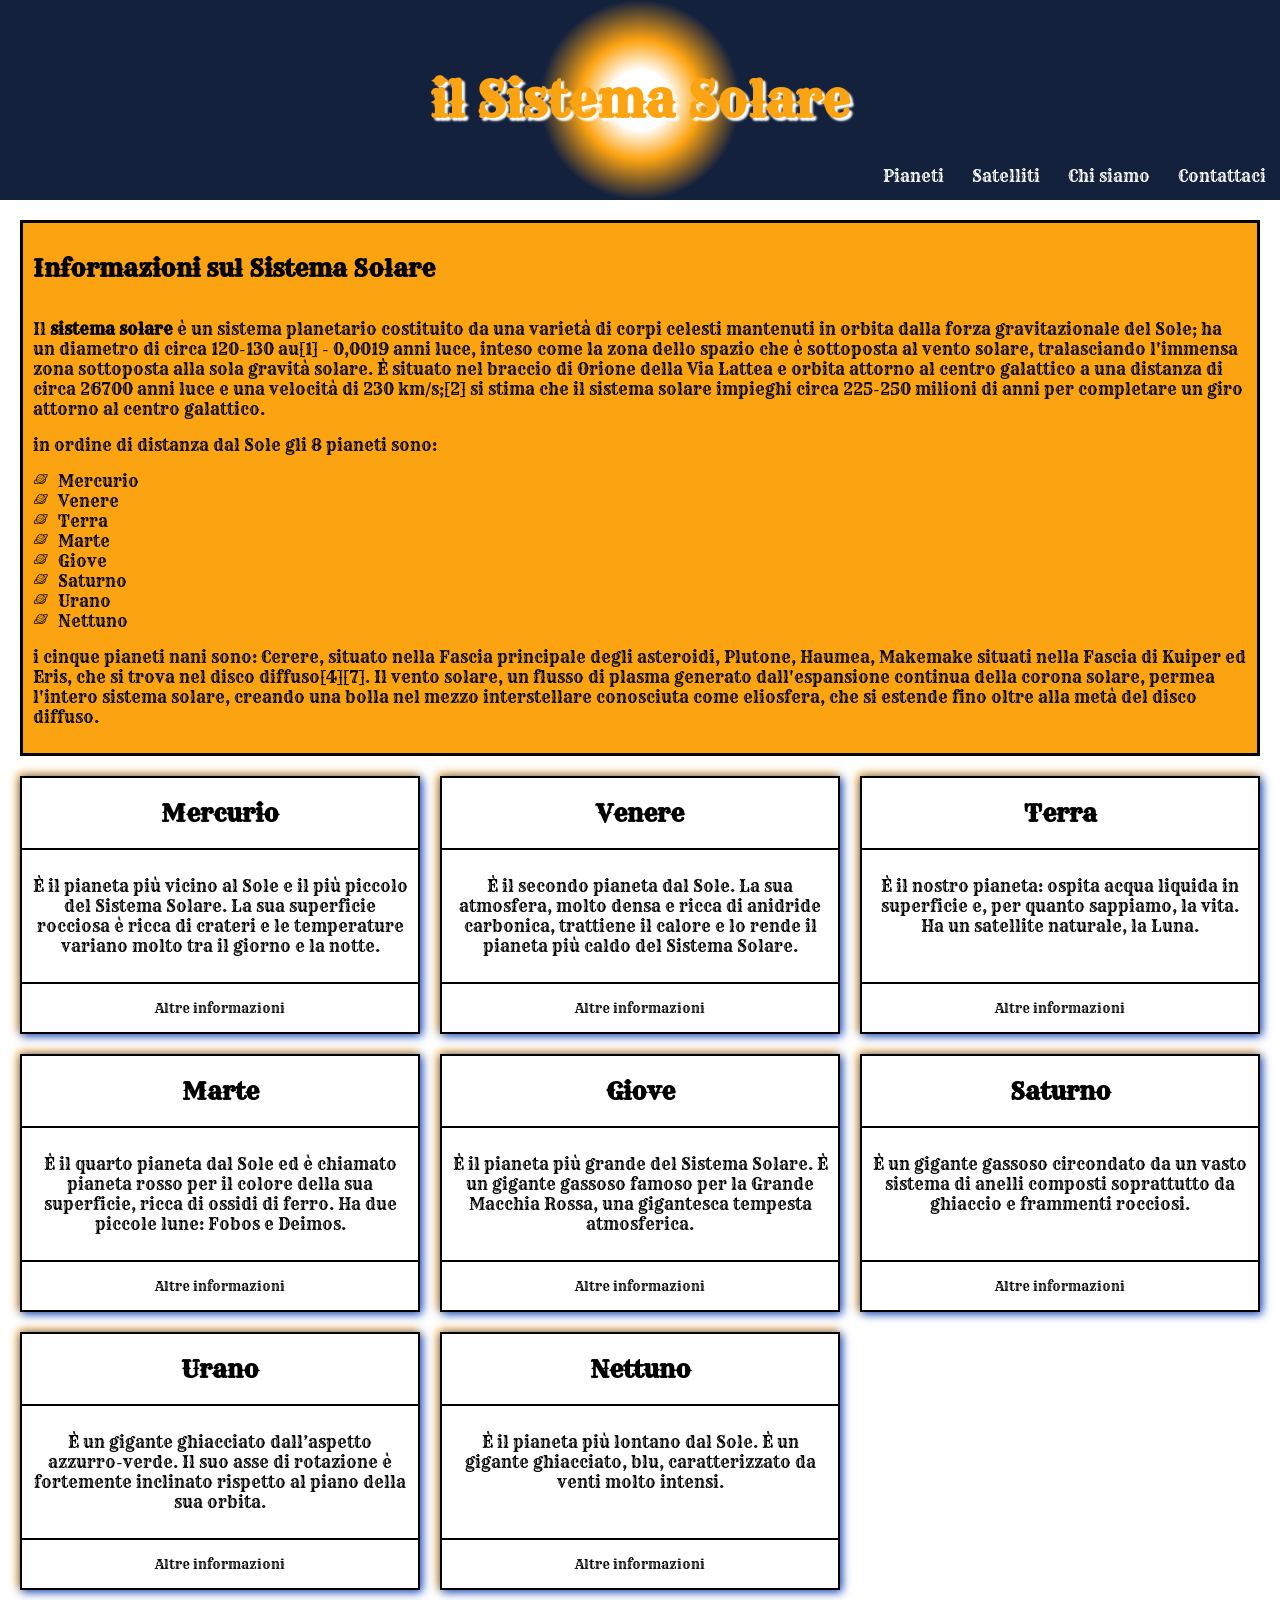
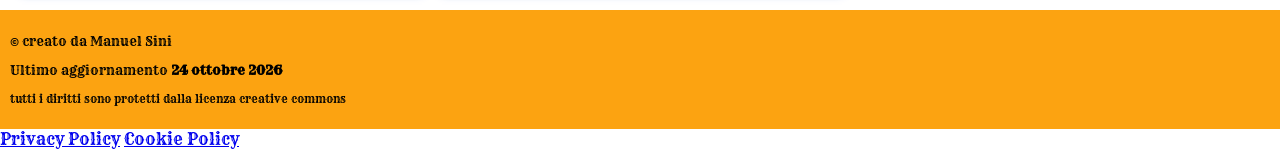
<file: index.html>
<!DOCTYPE html>
<html lang="it">
  <head>
    <script id="Cookiebot" src="https://consent.cookiebot.com/uc.js" data-cbid="a6bcc1f2-4454-4409-8b39-d6b0d7d10d8c" data-blockingmode="auto" type="text/javascript"></script>
    <meta charset="UTF-8" />
    <meta name="viewport" content="width=device-width, initial-scale=1" />
    <meta http-equiv="X-UA-Compatible" content="IE=edge" />
    <meta name="keywords" content="sistema solare,pianeti,pianeta,sole,terra" />
    <!-- prettier-ignore -->
    <meta name="description" content="Il sistema solare - una overview del nostro sistema solare"/>
    <meta name="author" content="Nicola Ciaco" />
    <meta name="generator" content="Vscode 1.82.2" />
    <meta name="copyright" content="Nicola Ciaco" />
    <meta name="robots" content="index" />
    <title>Il sistema solare</title>
    <link rel="stylesheet" href="./src/css/sistema-solare.css">
    <style>
@import url('https://fonts.googleapis.com/css2?family=Isometra&family=Rye&family=Yatra+One&display=swap');
</style>
</head>
<body>
    <header id="header_main">
        
        <h1>il Sistema Solare</h1>
        <nav class="navbar_second_level">
            <ul>
                <li class="nav-pianeti"><button type="button" aria-controls="menu-pianeti">Pianeti</button>
                 <ul class="pianeti" id="menu-pianeti">
                    <li><a href="#mercurio">Mercurio</a></li>
                    <li><a href="#venere">Venere</a></li>
                    <li><a href="#terra">Terra</a></li>
                    <li><a href="#marte">Marte</a></li>
                    <li><a href="#giove">Giove</a></li>
                    <li><a href="#saturno">Saturno</a></li>
                    <li><a href="#urano">Urano</a></li>
                    <li><a href="#nettuno">Nettuno</a></li>
                 </ul>
                </li>
                    <li class="dropdown"><a href="#satelliti">Satelliti</a>
                    
                     <div class="content_dropdown" id="satelliti">
                      <div class="row">
                          <div class="column">
                            <header>
                                <h2>Terra</h2>
                            </header>
                             <span>Luna</span>
                           </div>
                          <div class="column">
                             <header>
                                <h2>Marte</h2>
                             </header>
                             <span>Fobos</span>
                             <span>Deimos</span>
                           </div>
                          <div class="column">
                             <header>
                                <h2>Giove</h2>
                             </header>
                             <span>Io</span>
                             <span>Europa</span>
                             <span>Ganimede</span>
                             <span>Callisto</span>
                           </div>
                           <div class="clearfix"></div>
                           <div class="row">
                          <div class="column">
                             <header>
                                <h2>Saturno</h2>
                             </header>
                             <span>Titano</span>
                             <span>Encelado</span>
                             <span>Rea</span>
                             <span>Giapeto</span>
                           </div>
                          <div class="column">
                             <header>
                                <h2>Urano</h2>
                             </header>
                             <span>Titania</span>
                             <span>Oberon</span>
                             <span>Ariel</span>
                             <span>Umbriel</span>
                             <span>Miranda</span>
                           </div>
                          <div class="column">
                             <header>
                                <h2>Nettuno</h2>
                             </header>
                             <span>Tritone</span>
                             <span>Proteo</span>
                             <span>Nereide</span>
                           </div>
                           <div class="clearfix"></div>
                            
                        </div>
                     </div>
                     </div>
                    </li>
                <li><a href="#footer">Chi siamo</a></li>
                <li><a href="./src/html/contattaci.html">Contattaci</a></li>
                
            </ul>
        </nav>
    </header>
    <section id="info">
        <h2>Informazioni sul Sistema Solare</h2>
        <p>Il <strong>sistema solare</strong> è un sistema planetario costituito da una varietà di corpi celesti mantenuti in orbita dalla forza gravitazionale del Sole; ha un diametro di circa 120-130 au[1] - 0,0019 anni luce, inteso come la zona dello spazio che è sottoposta al vento solare, tralasciando l'immensa zona sottoposta alla sola gravità solare. È situato nel braccio di Orione della Via Lattea e orbita attorno al centro galattico a una distanza di circa 26700 anni luce e una velocità di 230 km/s;[2] si stima che il sistema solare impieghi circa 225-250 milioni di anni per completare un giro attorno al centro galattico.
        </p>
        <p>in ordine di distanza dal Sole gli 8 pianeti sono:</p>
        <ul>
            <li>Mercurio</li>
            <li>Venere</li>
            <li>Terra</li>
            <li>Marte</li>
            <li>Giove</li>
            <li>Saturno</li>
            <li>Urano</li>
            <li>Nettuno</li>
        </ul>
        <p>i cinque pianeti nani sono: Cerere, situato nella Fascia principale degli asteroidi, Plutone, Haumea, Makemake situati nella Fascia di Kuiper ed Eris, che si trova nel disco diffuso[4][7]. Il vento solare, un flusso di plasma generato dall'espansione continua della corona solare, permea l'intero sistema solare, creando una bolla nel mezzo interstellare conosciuta come eliosfera, che si estende fino oltre alla metà del disco diffuso.</p>
    </section>
    <main id="pianeti">
        <section class="card" id="mercurio">
            <header class="header"><h2>Mercurio</h2></header>
            <div class="body"><p>È il pianeta più vicino al Sole e il più piccolo del Sistema Solare. La sua superficie rocciosa è ricca di crateri e le temperature variano molto tra il giorno e la notte.</p></div>
            <footer class="footer"><p>Altre informazioni</p></footer>
        </section>
        <section class="card" id="venere">
            <header class="header"><h2>Venere</h2></header>
            <div class="body"><p>È il secondo pianeta dal Sole. La sua atmosfera, molto densa e ricca di anidride carbonica, trattiene il calore e lo rende il pianeta più caldo del Sistema Solare.</p></div>
            <footer class="footer"><p>Altre informazioni</p></footer>
        </section>
        <section class="card" id="terra">
            <a class="card-link" href="./src/html/terra.html">
                <header class="header"><h2>Terra</h2></header>
                <div class="body"><p>È il nostro pianeta: ospita acqua liquida in superficie e, per quanto sappiamo, la vita. Ha un satellite naturale, la Luna.</p></div>
                <footer class="footer"><p>Altre informazioni</p></footer>
            </a>
        </section>
        <section class="card" id="marte">
            <header class="header"><h2>Marte</h2></header>
            <div class="body"><p>È il quarto pianeta dal Sole ed è chiamato pianeta rosso per il colore della sua superficie, ricca di ossidi di ferro. Ha due piccole lune: Fobos e Deimos.</p></div>
            <footer class="footer"><p>Altre informazioni</p></footer>
        </section>
        <section class="card" id="giove">
            <header class="header"><h2>Giove</h2></header>
            <div class="body"><p>È il pianeta più grande del Sistema Solare. È un gigante gassoso famoso per la Grande Macchia Rossa, una gigantesca tempesta atmosferica.</p></div>
            <footer class="footer"><p>Altre informazioni</p></footer>
        </section>
        <section class="card" id="saturno">
            <header class="header"><h2>Saturno</h2></header>
            <div class="body"><p>È un gigante gassoso circondato da un vasto sistema di anelli composti soprattutto da ghiaccio e frammenti rocciosi.</p></div>
            <footer class="footer"><p>Altre informazioni</p></footer>
        </section>
        <section class="card" id="urano">
            <header class="header"><h2>Urano</h2></header>
            <div class="body"><p>È un gigante ghiacciato dall’aspetto azzurro-verde. Il suo asse di rotazione è fortemente inclinato rispetto al piano della sua orbita.</p></div>
            <footer class="footer"><p>Altre informazioni</p></footer>
        </section>
        <section class="card" id="nettuno">
            <header class="header"><h2>Nettuno</h2></header>
            <div class="body"><p>È il pianeta più lontano dal Sole. È un gigante ghiacciato, blu, caratterizzato da venti molto intensi.</p></div>
            <footer class="footer"><p>Altre informazioni</p></footer>
        </section>
    </main>
    <footer>
        <section id="footer">
            <p>
                &copy; creato da <span>Manuel Sini</span>
            </p>
            <p>Ultimo aggiornamento <time datetime="2026-10-24"><strong>24 ottobre 2026</strong></time></p>
            <p>
                <small>tutti i diritti sono protetti dalla licenza creative commons </small>
            </p>
        </section>
        <a href="https://www.iubenda.com/privacy-policy/56123687" class="iubenda-white iubenda-noiframe iubenda-embed" title="Privacy Policy ">Privacy Policy</a><script type="text/javascript">(function (w,d) {var loader = function () {var s = d.createElement("script"), tag = d.getElementsByTagName("script")[0]; s.src="https://cdn.iubenda.com/iubenda.js"; tag.parentNode.insertBefore(s,tag);}; if(w.addEventListener){w.addEventListener("load", loader, false);}else if(w.attachEvent){w.attachEvent("onload", loader);}else{w.onload = loader;}})(window, document);</script>
        <a href="https://www.iubenda.com/privacy-policy/56123687/cookie-policy" class="iubenda-white iubenda-noiframe iubenda-embed" title="Cookie Policy ">Cookie Policy</a><script type="text/javascript">(function (w,d) {var loader = function () {var s = d.createElement("script"), tag = d.getElementsByTagName("script")[0]; s.src="https://cdn.iubenda.com/iubenda.js"; tag.parentNode.insertBefore(s,tag);}; if(w.addEventListener){w.addEventListener("load", loader, false);}else if(w.attachEvent){w.attachEvent("onload", loader);}else{w.onload = loader;}})(window, document);</script>
    </footer>
</body>
</html>
</file>
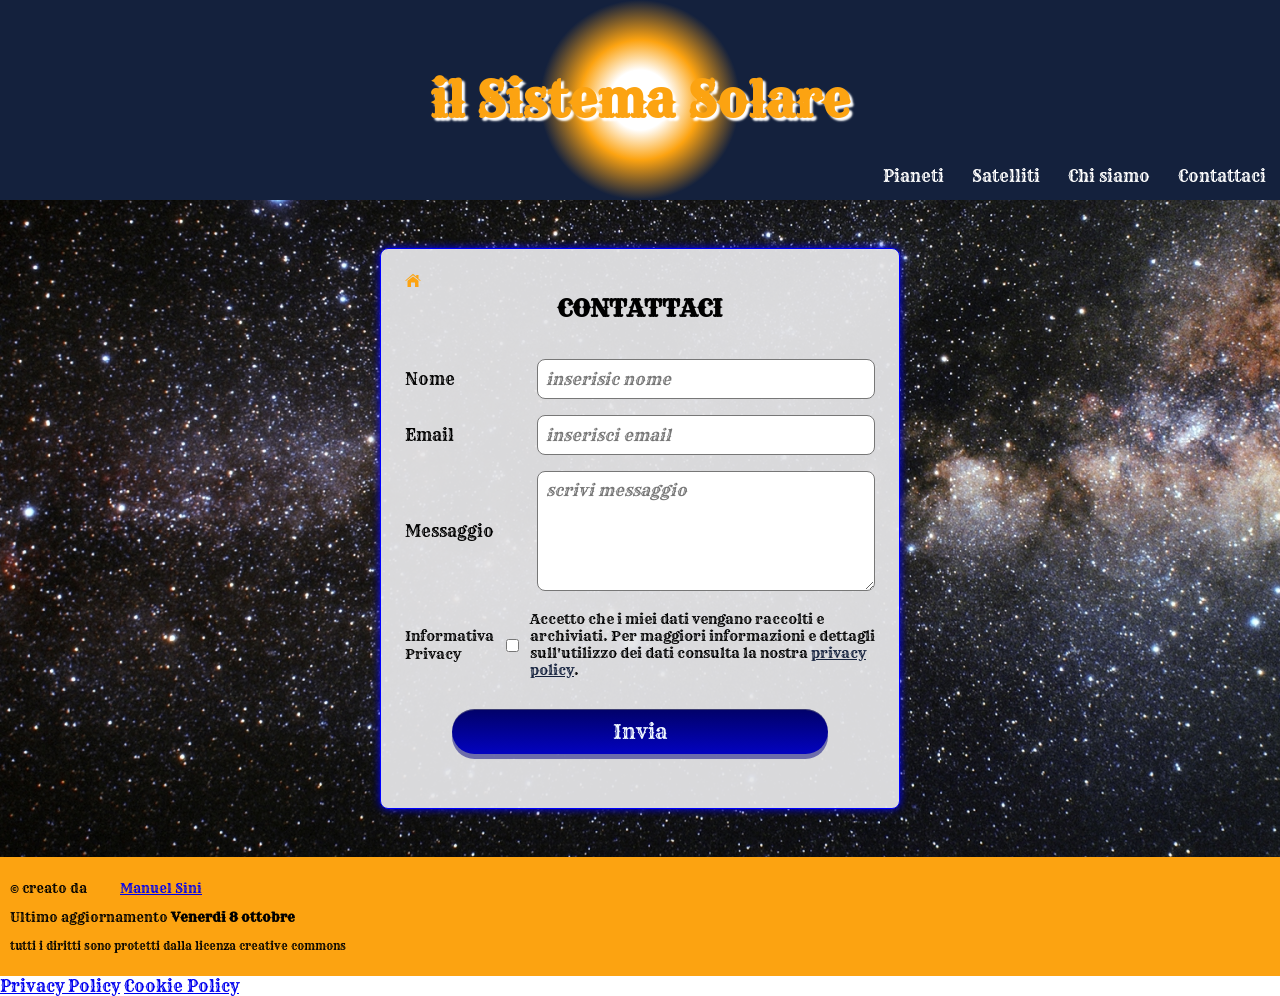
<file: src/html/contattaci.html>
<!DOCTYPE html>
<html lang="it">
  <head>
    <meta charset="UTF-8" />
    <meta name="viewport" content="width=device-width, initial-scale=1" />
    <meta http-equiv="X-UA-Compatible" content="IE=edge" />
    <meta name="keywords" content="sistema solare,pianeti,pianeta,sole,terra" />
    <!-- prettier-ignore -->
    <meta name="description" content="Il sistema solare - una overview del nostro sistema solare"/>
    <meta name="author" content="Nicola Ciaco" />
    <meta name="generator" content="Vscode 1.82.2" />
    <meta name="copyright" content="Nicola Ciaco" />
    <meta name="robots" content="index" />
    <title>Contattaci | Il sistema solare</title>
    <link rel="stylesheet" href="../css/sistema-solare.css">
    <link rel="stylesheet" href="../css/contattaci.css">
    <style>
@import url('https://fonts.googleapis.com/css2?family=Isometra&family=Rye&family=Yatra+One&display=swap');
</style>
</head>
<body>
    <header id="header_main">
        
        <h1>il Sistema Solare</h1>
        <nav class="navbar_second_level">
            <ul>
                <li class="nav-pianeti"><button type="button" aria-controls="menu-pianeti">Pianeti</button>
                <ul class="pianeti" id="menu-pianeti">
                    <li><a href="../../index.html#mercurio">Mercurio</a></li>
                    <li><a href="../../index.html#venere">Venere</a></li>
                    <li><a href="../../index.html#terra">Terra</a></li>
                    <li><a href="../../index.html#marte">Marte</a></li>
                    <li><a href="../../index.html#giove">Giove</a></li>
                    <li><a href="../../index.html#saturno">Saturno</a></li>
                    <li><a href="../../index.html#urano">Urano</a></li>
                    <li><a href="../../index.html#nettuno">Nettuno</a></li>
                </ul>
                </li>
            
                    <li class="dropdown"><a href="#satelliti">Satelliti</a>
                    
                     <div class="content_dropdown" id="satelliti">
                      <div class="row">
                          <div class="column">
                            <header>
                                <h2>Terra</h2>
                            </header>
                             <span>Luna</span>
                           </div>
                          <div class="column">
                             <header>
                                <h2>Marte</h2>
                             </header>
                             <span>Fobos</span>
                             <span>Deimos</span>
                           </div>
                          <div class="column">
                             <header>
                                <h2>Giove</h2>
                             </header>
                             <span>Io</span>
                             <span>Europa</span>
                             <span>Ganimede</span>
                             <span>Callisto</span>
                           </div>
                           <div class="clearfix"></div>
                           <div class="row">
                          <div class="column">
                             <header>
                                <h2>Saturno</h2>
                             </header>
                             <span>Titano</span>
                             <span>Encelado</span>
                             <span>Rea</span>
                             <span>Giapeto</span>
                           </div>
                          <div class="column">
                             <header>
                                <h2>Urano</h2>
                             </header>
                             <span>Titania</span>
                             <span>Oberon</span>
                             <span>Ariel</span>
                             <span>Umbriel</span>
                             <span>Miranda</span>
                           </div>
                          <div class="column">
                             <header>
                                <h2>Nettuno</h2>
                             </header>
                             <span>Tritone</span>
                             <span>Proteo</span>
                             <span>Nereide</span>
                           </div>
                           <div class="clearfix"></div>
                            
                        </div>
                     </div>
                     </div>
                    </li>
                <li><a href="../../index.html#footer">Chi siamo</a></li>
                <li><a href="contattaci.html">Contattaci</a></li>
                
            </ul>
        </nav>
    </header>
    <main class="contact-page">
      <section class="form" aria-labelledby="contact-title">
        <a class="back-home" href="../../index.html" aria-label="Torna alla pagina iniziale"><img src="../../assets/img/icons8-home-page-16.png" alt=""></a>
        <h2 id="contact-title">CONTATTACI</h2>
        <form>
          <p>
            <label for="name">Nome</label>
            <input type="text" name="name" id="name" placeholder="inserisic nome">
          </p>
          <p>
            <label for="email">Email</label>
            <input type="email" name="email" id="email" placeholder="inserisci email">
          </p>
          <p>
            <label for="message">Messaggio</label>
            <textarea name="message" id="message" placeholder="scrivi messaggio"></textarea>
          </p>
          <div class="privacy">
            <label for="privacy-check">Informativa Privacy</label>
            <input type="checkbox" name="privacy-check" id="privacy-check">
            <p>Accetto che i miei dati vengano raccolti e archiviati. Per maggiori informazioni e dettagli sull'utilizzo dei dati consulta la nostra <a href="#">privacy policy</a>.</p>
          </div>
          <button type="submit" id="submit">Invia</button>
        </form>
      </section>
    </main>
     <footer>
        <section id="footer">
            <p>
                &copy; creato da <a href="#">Manuel Sini</a>
            </p>
            <p>Ultimo aggiornamento <time datetime="2026-10-09"><strong>Venerdi 8 ottobre</strong></time></p>
            <p>
                <small>tutti i diritti sono protetti dalla licenza creative commons </small>
            </p>
        </section>
        <a href="https://www.iubenda.com/privacy-policy/56123687" class="iubenda-white iubenda-noiframe iubenda-embed" title="Privacy Policy ">Privacy Policy</a><script type="text/javascript">(function (w,d) {var loader = function () {var s = d.createElement("script"), tag = d.getElementsByTagName("script")[0]; s.src="https://cdn.iubenda.com/iubenda.js"; tag.parentNode.insertBefore(s,tag);}; if(w.addEventListener){w.addEventListener("load", loader, false);}else if(w.attachEvent){w.attachEvent("onload", loader);}else{w.onload = loader;}})(window, document);</script>
        <a href="https://www.iubenda.com/privacy-policy/56123687/cookie-policy" class="iubenda-white iubenda-noiframe iubenda-embed" title="Cookie Policy ">Cookie Policy</a><script type="text/javascript">(function (w,d) {var loader = function () {var s = d.createElement("script"), tag = d.getElementsByTagName("script")[0]; s.src="https://cdn.iubenda.com/iubenda.js"; tag.parentNode.insertBefore(s,tag);}; if(w.addEventListener){w.addEventListener("load", loader, false);}else if(w.attachEvent){w.attachEvent("onload", loader);}else{w.onload = loader;}})(window, document);</script>
    </footer>
    
</body>
</html>
</file>
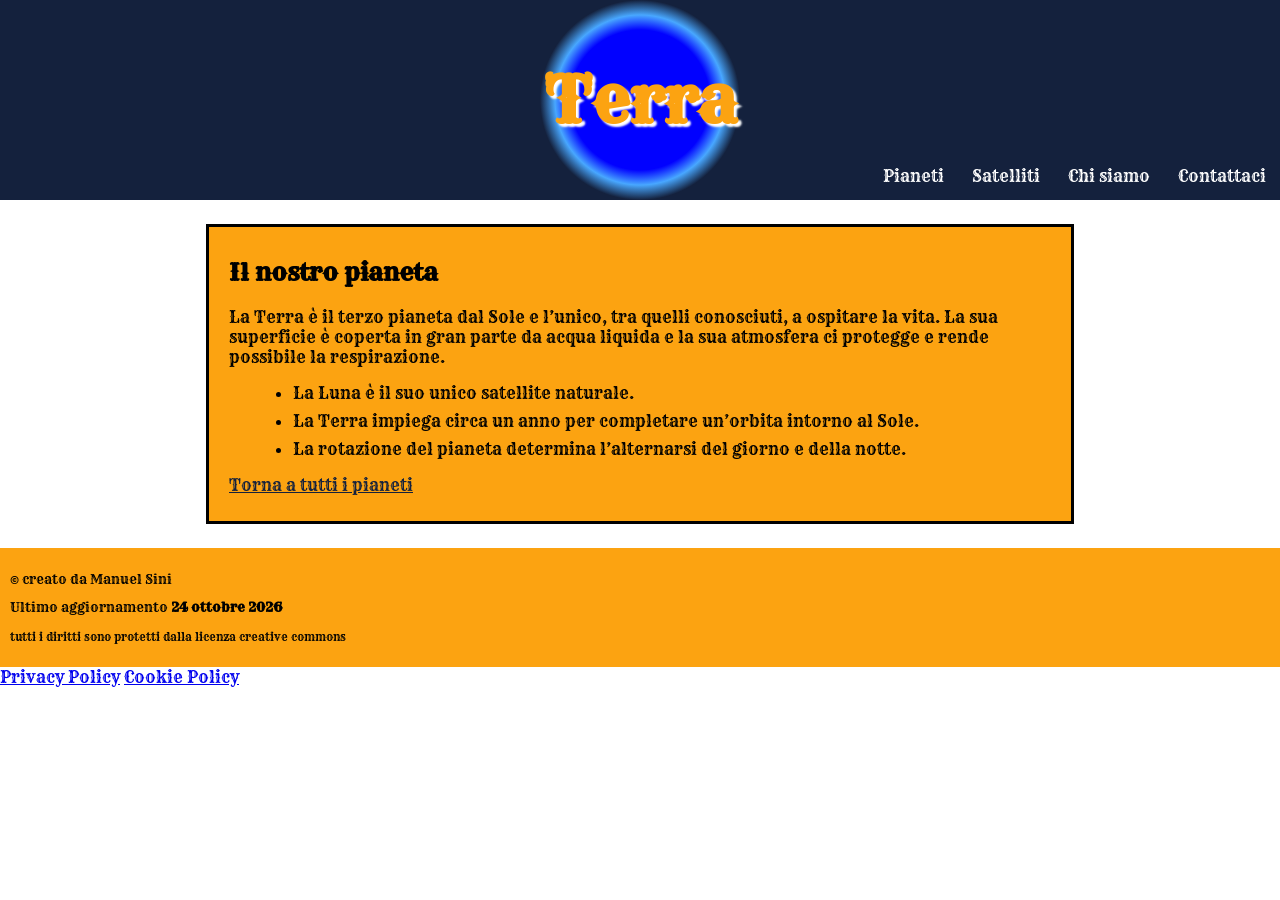
<file: src/html/terra.html>
<!DOCTYPE html>
<html lang="it">
  <head>
    <meta charset="UTF-8" />
    <meta name="viewport" content="width=device-width, initial-scale=1" />
    <meta http-equiv="X-UA-Compatible" content="IE=edge" />
    <meta name="keywords" content="sistema solare,pianeti,pianeta,sole,terra" />
    <!-- prettier-ignore -->
    <meta name="description" content="Il sistema solare - una overview del nostro sistema solare"/>
    <meta name="author" content="Nicola Ciaco" />
    <meta name="generator" content="Vscode 1.82.2" />
    <meta name="copyright" content="Nicola Ciaco" />
    <meta name="robots" content="index" />
    <title>Terra | Il sistema solare</title>
    <link rel="stylesheet" href="../css/terra.css">
    <style>
@import url('https://fonts.googleapis.com/css2?family=Isometra&family=Rye&family=Yatra+One&display=swap');
</style>
</head>
<body>
    <header id="header_main">
        
        <h1>Terra</h1>
        <nav class="navbar_second_level">
            <ul>
                <li class="nav-pianeti"><button type="button" aria-controls="menu-pianeti">Pianeti</button>
                 <ul class="pianeti" id="menu-pianeti">
                    <li><a href="../../index.html#mercurio">Mercurio</a></li>
                    <li><a href="../../index.html#venere">Venere</a></li>
                    <li><a href="../../index.html#terra">Terra</a></li>
                    <li><a href="../../index.html#marte">Marte</a></li>
                    <li><a href="../../index.html#giove">Giove</a></li>
                    <li><a href="../../index.html#saturno">Saturno</a></li>
                    <li><a href="../../index.html#urano">Urano</a></li>
                    <li><a href="../../index.html#nettuno">Nettuno</a></li>
                 </ul>
                </li>
                    <li class="dropdown"><a href="#satelliti">Satelliti</a>
                    
                     <div class="content_dropdown" id="satelliti">
                      <div class="row">
                          <div class="column">
                            <header>
                                <h2>Terra</h2>
                            </header>
                             <span>Luna</span>
                           </div>
                          <div class="column">
                             <header>
                                <h2>Marte</h2>
                             </header>
                             <span>Fobos</span>
                             <span>Deimos</span>
                           </div>
                          <div class="column">
                             <header>
                                <h2>Giove</h2>
                             </header>
                             <span>Io</span>
                             <span>Europa</span>
                             <span>Ganimede</span>
                             <span>Callisto</span>
                           </div>
                           <div class="clearfix"></div>
                           <div class="row">
                          <div class="column">
                             <header>
                                <h2>Saturno</h2>
                             </header>
                             <span>Titano</span>
                             <span>Encelado</span>
                             <span>Rea</span>
                             <span>Giapeto</span>
                           </div>
                          <div class="column">
                             <header>
                                <h2>Urano</h2>
                             </header>
                             <span>Titania</span>
                             <span>Oberon</span>
                             <span>Ariel</span>
                             <span>Umbriel</span>
                             <span>Miranda</span>
                           </div>
                          <div class="column">
                             <header>
                                <h2>Nettuno</h2>
                             </header>
                             <span>Tritone</span>
                             <span>Proteo</span>
                             <span>Nereide</span>
                           </div>
                           <div class="clearfix"></div>
                            
                        </div>
                     </div>
                     </div>
                    </li>
                <li><a href="../../index.html#footer">Chi siamo</a></li>
                <li><a href="contattaci.html">Contattaci</a></li>
                
            </ul>
        </nav>
    </header>
    <main id="terra-info">
        <section id="info">
            <h2>Il nostro pianeta</h2>
            <p>La Terra è il terzo pianeta dal Sole e l’unico, tra quelli conosciuti, a ospitare la vita. La sua superficie è coperta in gran parte da acqua liquida e la sua atmosfera ci protegge e rende possibile la respirazione.</p>
            <ul>
                <li>La Luna è il suo unico satellite naturale.</li>
                <li>La Terra impiega circa un anno per completare un’orbita intorno al Sole.</li>
                <li>La rotazione del pianeta determina l’alternarsi del giorno e della notte.</li>
            </ul>
            <p><a href="../../index.html#pianeti">Torna a tutti i pianeti</a></p>
        </section>
    </main>
    <footer>
        <section id="footer">
            <p>
                &copy; creato da <span>Manuel Sini</span>
            </p>
            <p>Ultimo aggiornamento <time datetime="2026-10-24"><strong>24 ottobre 2026</strong></time></p>
            <p>
                <small>tutti i diritti sono protetti dalla licenza creative commons </small>
            </p>
        </section>
        <a href="https://www.iubenda.com/privacy-policy/56123687" class="iubenda-white iubenda-noiframe iubenda-embed" title="Privacy Policy ">Privacy Policy</a><script type="text/javascript">(function (w,d) {var loader = function () {var s = d.createElement("script"), tag = d.getElementsByTagName("script")[0]; s.src="https://cdn.iubenda.com/iubenda.js"; tag.parentNode.insertBefore(s,tag);}; if(w.addEventListener){w.addEventListener("load", loader, false);}else if(w.attachEvent){w.attachEvent("onload", loader);}else{w.onload = loader;}})(window, document);</script>
        <a href="https://www.iubenda.com/privacy-policy/56123687/cookie-policy" class="iubenda-white iubenda-noiframe iubenda-embed" title="Cookie Policy ">Cookie Policy</a><script type="text/javascript">(function (w,d) {var loader = function () {var s = d.createElement("script"), tag = d.getElementsByTagName("script")[0]; s.src="https://cdn.iubenda.com/iubenda.js"; tag.parentNode.insertBefore(s,tag);}; if(w.addEventListener){w.addEventListener("load", loader, false);}else if(w.attachEvent){w.attachEvent("onload", loader);}else{w.onload = loader;}})(window, document);</script>
    </footer>
</body>
</html>
</file>
<file: src/css/sistema-solare.css>
*{font-family: inherit;
    box-sizing: border-box;
}
body{margin: 0;
    padding: 0; 
     font-family: "Rye", serif;
}

/* HEADER */

#header_main{
    margin-top: 0;
    text-align: center;
    width: 100%;
    height: 200px;
    line-height: 200px;
    background-image: radial-gradient(circle closest-side ,#ffffffff 30px, #fca311ff 60px, #14213dff);
    position: relative;
}
h1{
    font-size: 3rem;
    color: #fca311ff;
    text-shadow: 3px 3px 2px #ffffffff;
    margin: 0;
    padding: 0; 
     float: left;
     position: absolute;
    left: 50%;
    transform: translateX(-50%);
}
/* NAVBAR */
.navbar_second_level {
   /*  padding-top: 165px; */
    position: absolute;
    right: 0;
    bottom: 0;
    line-height: normal;
    z-index: 100;
}

.navbar_second_level > ul,
 .navbar_second_level > ul ul  {
    margin: 0;
    padding: 0;
}

.navbar_second_level > ul > li {
    float: none;
    list-style: none;       
}
.navbar_second_level > ul {
    display: flex;
    justify-content: flex-end;
}
.navbar_second_level > ul > li > a,
.navbar_second_level > ul > li.nav-pianeti > button {
    display: block;
    color: white;
    text-decoration: none;
    padding: 14px;
}
.navbar_second_level > ul > li.nav-pianeti > button {
    border: 0;
    background: none;
    font: inherit;
    cursor: pointer;
}
.navbar_second_level > ul > li.nav-pianeti:hover > ul.pianeti,
.navbar_second_level > ul > li.nav-pianeti:focus-within > ul.pianeti{
    display: block;
}
/* NAVBAR SECONDO LIVELLO */

.navbar_second_level ul ul.pianeti{
    position: absolute;
    display: none;
}
.navbar_second_level ul ul.pianeti li{
    list-style: none;
    max-width: 100%;
}
 .navbar_second_level  ul  ul.pianeti:first-of-type li a{
      display: block;
    color: white;
    text-decoration: none;
    line-height: normal;
    background-color: #14213dff;
    padding: 5px;
    border: 1px solid #ffffffff;
 }
 .navbar_second_level ul ul.pianeti > li:hover a {
   
    background-color: #fca311ff;
    color: #14213dff;
 }

/*  MENU DROPDOWN */

li.dropdown:hover .content_dropdown,
li.dropdown:focus-within .content_dropdown {
    display: block;
}
.content_dropdown{
    background-color: rgb(214, 213, 213);
    position: absolute;
    top: 100%;
    right: 0;
    width: 100vw;
    display: none;
   box-shadow: 5px 5px 15px, inset 5px -5px 10px;
}
 .column{
    float: left;
    width: 33.3333%;
    padding-bottom: 15px;
}
.column span{
    display: block;
    color: #14213dff;
    padding: 4px;
}

/* MAIN */

h2{
    font-size: 1.5rem;
    margin: 0;
    padding: 20px 0;
}
section#info{
    background-color: #fca311ff;
    border: 3px solid #000000ff;
    margin: 20px;
    padding: 10px;
}
ul{
    padding: 0;
}
section li{   
   list-style: none;
   background-image: url(../../assets/img/icons8-planet-16.png);
   background-repeat: no-repeat;
   padding-left: 25px;
}

/* Main cards */

main#pianeti{
    display: grid;
    grid-template-columns: repeat(3, minmax(0, 1fr));
    grid-auto-rows: 1fr;
    gap: 20px;
    margin: 20px;
}
section.card{
    display: flex;
    flex-direction: column;
    cursor: pointer;
    border: 2px solid #000000ff;
    box-shadow: 2px 2px 9px rgb(7, 74, 216), -2px -2px 9px#fca311ff;
    scroll-margin-top: 1rem;
}
.card-link{
    display: flex;
    flex: 1;
    flex-direction: column;
    color: inherit;
    text-decoration: none;
}

section.card:hover > header.header h2,
section.card:focus-within > header.header h2,
.card-link:hover > header.header h2,
.card-link:focus-visible > header.header h2{
    color: #fca311ff;
    background-color: rgb(0, 44, 140);
}
.clearfix{
    clear: both;
}
header.header{
    border-bottom:2px solid #000000ff;
    text-align: center;
}
div.body{
    flex: 1;
    padding: 10px;
}
 div.body p{
    text-align: center;
}
footer.footer{
    border-top: 2px solid #000000ff ;
    text-align: center;
}
footer.footer p{ cursor:pointer;
    padding: 8px ;
    margin: 8px 10%;
    font-size: 0.8rem;
}
footer.footer a{
    color: inherit;
    text-decoration: none;
}
footer.footer p:hover{
    border-radius:80px ;
    background-color: rgb(6, 6, 186);
    color: #fca311ff;
}

/* FOOTER */

section#footer{
    margin: 0;
    background-color: #fca311ff;
    
     padding: 10px 10px;
}
section#footer p a{
    margin-left: 30px;
}
section#footer p{
    font-size: 0.8rem;
}

@media (max-width: 900px){
    main#pianeti{
        grid-template-columns: repeat(3, minmax(0, 1fr));
    }
}

@media (max-width: 560px){
    #header_main{
        height: 180px;
    }
    h1{
        font-size: 2.25rem;
        top: 20px;
        line-height: 1.2;
    }
    .navbar_second_level{
        width: 100%;
    }
    .navbar_second_level > ul{
        justify-content: center;
    }
    .navbar_second_level > ul > li > a,
    .navbar_second_level > ul > li.nav-pianeti > button{
        padding: 12px 8px;
        font-size: 0.85rem;
    }
    main#pianeti{
        grid-template-columns: 1fr;
        margin: 12px;
    }
    section#info{
        margin: 12px;
    }
}
</file>
<file: src/css/contattaci.css>
body{
    min-height: 100vh;
    display: flex;
    flex-direction: column;
    background-image: url(../../assets/img/back7.jpg);
    background-repeat: no-repeat;
    background-position: center;
    background-size: cover;
    background-attachment: fixed;
}

.contact-page{
    flex: 1;
    display: flex;
    justify-content: center;
    padding: 48px 16px;
}

.form{
    position: relative;
    width: 100%;
    max-width: 520px;
    height: fit-content;
    padding: 24px;
    background-color: rgba(230, 230, 232, 0.94);
    border: 1px solid blue;
    border-radius: 8px;
    box-shadow: 0 0 9px blue;
}

.form h2{
    text-align: center;
}

.back-home{
    position: absolute;
    top: 24px;
    left: 24px;
}

.form form > p{
    display: grid;
    grid-template-columns: 120px minmax(0, 1fr);
    align-items: center;
    gap: 12px;
    margin: 16px 0;
}

.form label{
    font-size: 1rem;
}

.form input[type="text"],
.form input[type="email"],
.form textarea{
    width: 100%;
    min-width: 0;
    padding: 8px;
    border: 1px solid #777;
    border-radius: 8px;
    font: inherit;
}

.form input[type="text"]::placeholder,
.form input[type="email"]::placeholder,
.form textarea::placeholder{
    font-style: italic;
}

.form input[type="text"],
.form input[type="email"]{
    min-height: 40px;
}

.form textarea{
    min-height: 120px;
    resize: vertical;
}

.form input:focus,
.form textarea:focus{
    border: 2px solid blue;
    box-shadow: 0 0 6px rgba(1, 1, 208, 0.878);
    outline:none;
}

.form .privacy{
    display: flex;
    align-items: center;
    gap: 8px;
    margin: 20px 0;
}

.form .privacy label{
    font-size: 0.9rem;
}

.form .privacy p{
    display: block;
    margin: 0;
    font-size: 0.85rem;
}

.form .privacy a{
    color: #14213d;
}

.form .form-notice{
    display: block;
    font-size: 0.9rem;
}

button#submit{
    display: block;
    width: 80%;
    margin: 30px auto;
    padding: 0.5em 1em;
    border: 0;
    border-radius: 100px;
    color: aliceblue;
    background-color: rgb(1, 1, 95);
    background-image: linear-gradient(to bottom, rgb(1, 1, 104), rgb(3, 3, 192));
    box-shadow: 0 0.25em 0 rgba(1, 1, 125, 0.503), inset 0 1px 0 rgba(128, 128, 128, 0.5);
    font-size: 20px;
    cursor: pointer;
}

body > footer{
    width: 100%;
}

@media (max-width: 480px){
    .contact-page{
        padding: 24px 12px;
    }
    .form{
        padding: 20px 16px;
    }
    .form form > p{
        grid-template-columns: 1fr;
        gap: 6px;
    }
}
</file>
<file: src/css/terra.css>
*{
    box-sizing: border-box;
}
body{margin: 0;
    padding: 0;
    font-family: "Rye", serif;
}

/* HEADER */

#header_main{
    margin-top: 0;
    text-align: center;
    width: 100%;
    height: 200px;
    line-height: 200px;
    background-image: radial-gradient(circle closest-side ,rgb(1, 1, 255) 70%, rgb(72, 167, 255) , #14213dff);
    position: relative;
}
h1{
    font-size: 4rem;
    color: #fca311ff;
    text-shadow: 3px 3px 2px #ffffffff;
    margin: 0;
    padding: 0; 
     float: left;
     position: absolute;
    left: 50%;
    transform: translateX(-50%);     
}
/* NAVBAR */
.navbar_second_level {
   /*  padding-top: 165px; */
    position: absolute;
    right: 0;
    bottom: 0;
    line-height: normal;
    z-index: 100;
}
.navbar_second_level > ul,
 .navbar_second_level > ul ul  {
    margin: 0;
    padding: 0;
}
.navbar_second_level > ul > li {
    float: none;
    list-style: none;     
}
.navbar_second_level > ul {
    display: flex;
    justify-content: flex-end;
}
.navbar_second_level > ul > li > a,
.navbar_second_level > ul > li.nav-pianeti > button {
    display: block;
    color: white;
    text-decoration: none;
    padding: 14px;
}
.navbar_second_level > ul > li.nav-pianeti > button {
    border: 0;
    background: none;
    font: inherit;
    cursor: pointer;
}
.navbar_second_level > ul > li.nav-pianeti:hover > ul.pianeti,
.navbar_second_level > ul > li.nav-pianeti:focus-within > ul.pianeti{
    display: block;
}

/* NAVBAR SECONDO LIVELLO */

.navbar_second_level ul ul.pianeti{
    position: absolute;
    display: none;
}

.navbar_second_level ul ul.pianeti li{
    list-style: none;
    max-width: 100%;
}
 .navbar_second_level  ul  ul.pianeti:first-of-type li a{
      display: block;
    color: white;
    text-decoration: none;
    line-height: normal;
    background-color: #14213dff;
    padding: 5px;
    border: 1px solid #ffffffff;
 }

 .navbar_second_level ul ul.pianeti > li:hover a {
   
    background-color: #fca311ff;
    color: #14213dff;
 }

/*  MENU DROPDOWN */

li.dropdown:hover .content_dropdown,
li.dropdown:focus-within .content_dropdown {
    display: block;
}
.content_dropdown{
    background-color: rgb(214, 213, 213);
    position: absolute;
    top: 100%;
    right: 0;
    width: 100vw;
    display: none;
   box-shadow: 5px 5px 15px, inset 5px -5px 10px;
}
 .column{
    float: left;
    width: 33.3333%;
    padding-bottom: 15px;
}
.column span{
    display: block;
    color: #14213dff;
    padding: 4px;
}

main#terra-info{
    max-width: 900px;
    margin: 24px auto;
    padding: 0 16px;
}

main#terra-info #info{
    background-color: #fca311ff;
    border: 3px solid #000000ff;
    padding: 10px 20px;
}

main#terra-info li{
    list-style: disc;
    margin: 8px 0 8px 24px;
}

main#terra-info a{
    color: #14213dff;
}

section#footer{
    margin: 0;
    padding: 10px;
    background-color: #fca311ff;
}

section#footer p{
    font-size: 0.8rem;
}

section#footer p a{
    margin-left: 30px;
}

@media (max-width: 560px){
    #header_main{
        height: 180px;
    }
    h1{
        font-size: 2.5rem;
        top: 20px;
        line-height: 1.2;
    }
    .navbar_second_level{
        width: 100%;
    }
    .navbar_second_level > ul{
        justify-content: center;
    }
    .navbar_second_level > ul > li > a,
    .navbar_second_level > ul > li.nav-pianeti > button{
        padding: 12px 8px;
        font-size: 0.85rem;
    }
}
</file>
